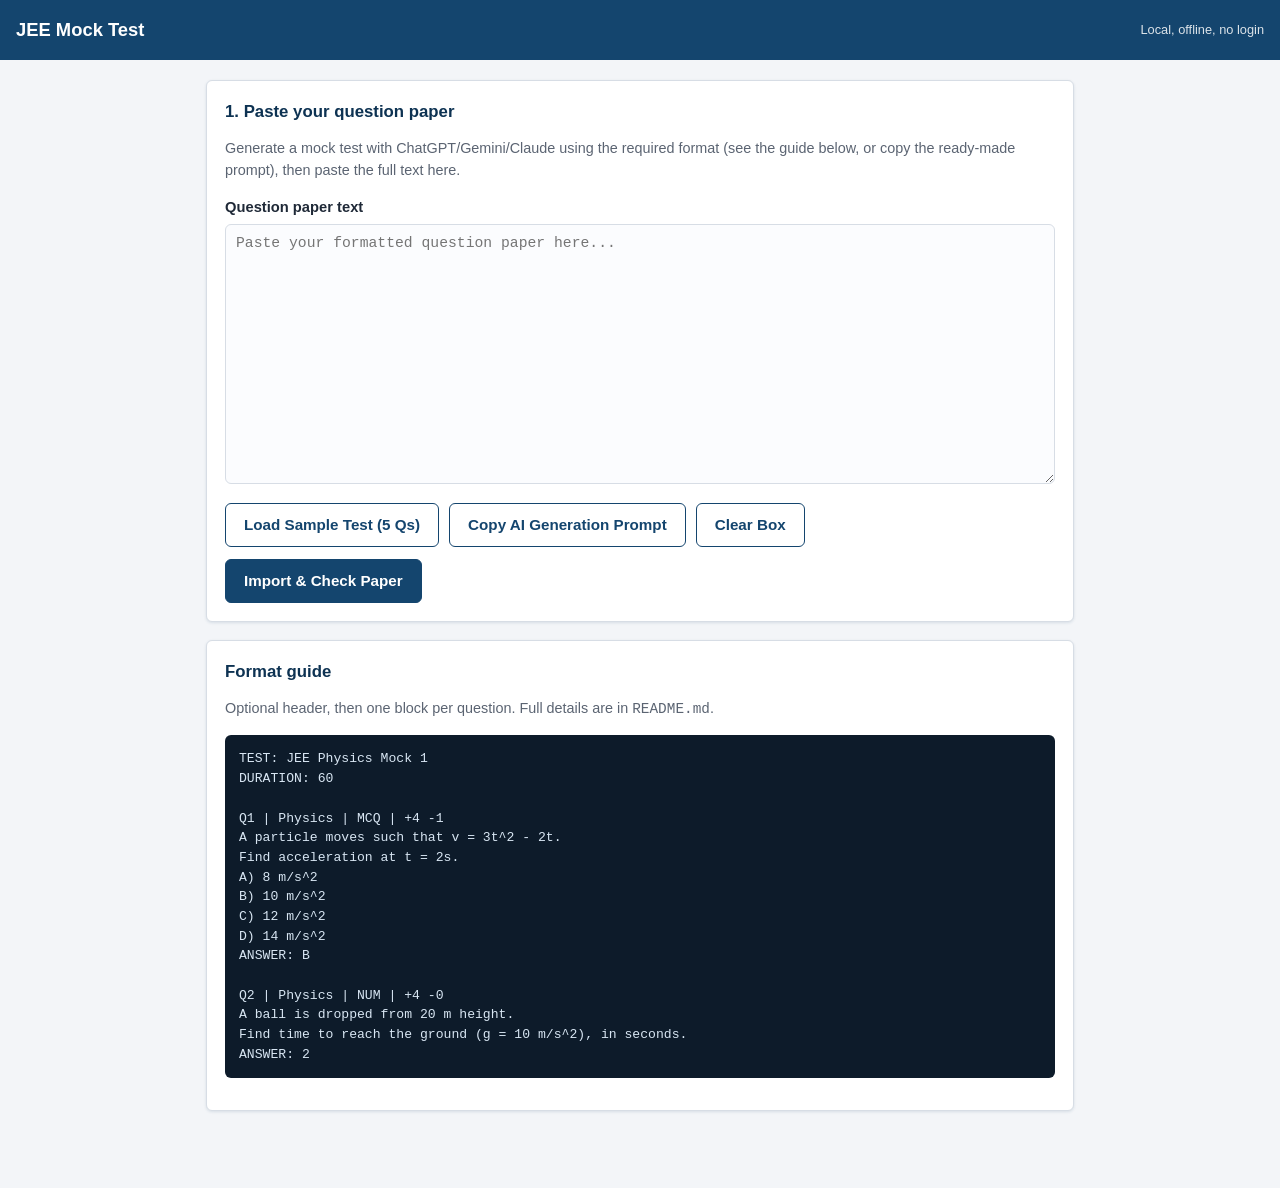
<file: index.html>
<!DOCTYPE html>
<html lang="en">
<head>
<meta charset="UTF-8">
<meta name="viewport" content="width=device-width, initial-scale=1">
<title>JEE Mock Test — Setup</title>
<link rel="stylesheet" href="style.css">
</head>
<body>

<header class="site-header">
  <h1>JEE Mock Test</h1>
  <span style="font-size:0.8rem; opacity:0.85;">Local, offline, no login</span>
</header>

<div class="page-wrap">

  <div id="resumeBanner" class="card hidden" style="border-color:#b8860b;">
    <h2>⏸️ You have an unfinished exam</h2>
    <p>It looks like a test was in progress. You can continue it, or discard it and start something new.</p>
    <div class="btn-row">
      <button class="btn" id="resumeBtn">Resume Exam</button>
      <button class="btn secondary" id="discardBtn">Discard &amp; Start New</button>
    </div>
  </div>

  <div class="card">
    <h2>1. Paste your question paper</h2>
    <p style="color:var(--color-text-muted); font-size:0.9rem;">
      Generate a mock test with ChatGPT/Gemini/Claude using the required format (see the guide below,
      or copy the ready-made prompt), then paste the full text here.
    </p>

    <label for="paperInput">Question paper text</label>
    <textarea id="paperInput" placeholder="Paste your formatted question paper here..."></textarea>

    <div class="btn-row">
      <button class="btn secondary" id="loadSampleBtn">Load Sample Test (5 Qs)</button>
      <button class="btn secondary" id="copyPromptBtn">Copy AI Generation Prompt</button>
      <button class="btn secondary" id="clearBtn">Clear Box</button>
    </div>

    <div class="btn-row">
      <button class="btn" id="parseBtn">Import &amp; Check Paper</button>
    </div>

    <div id="messages"></div>
  </div>

  <div class="card hidden" id="previewCard">
    <h2>2. Review &amp; start</h2>
    <div id="previewSummary"></div>
    <div class="field-row">
      <div>
        <label for="durationOverride">Duration (minutes)</label>
        <input type="number" id="durationOverride" min="1">
      </div>
    </div>
    <div class="btn-row">
      <button class="btn" id="startBtn">Start Test →</button>
    </div>
  </div>

  <div class="card">
    <h2>Format guide</h2>
    <p style="font-size:0.9rem; color:var(--color-text-muted);">
      Optional header, then one block per question. Full details are in <code>README.md</code>.
    </p>
    <pre class="format-example">TEST: JEE Physics Mock 1
DURATION: 60

Q1 | Physics | MCQ | +4 -1
A particle moves such that v = 3t^2 - 2t.
Find acceleration at t = 2s.
A) 8 m/s^2
B) 10 m/s^2
C) 12 m/s^2
D) 14 m/s^2
ANSWER: B

Q2 | Physics | NUM | +4 -0
A ball is dropped from 20 m height.
Find time to reach the ground (g = 10 m/s^2), in seconds.
ANSWER: 2</pre>
  </div>

</div>

  <script src="storage.js"></script>
<script src="sample-data.js"></script>
<script src="parser.js"></script>
<script src="app.js"></script>
</body>
</html>
</file>
<file: style.css>
/* ==========================================================================
   JEE Mock Test — shared stylesheet
   Professional, minimal, exam-focused. No animations, no heavy assets.
   ========================================================================== */

:root {
  --color-bg: #f3f5f8;
  --color-panel: #ffffff;
  --color-border: #d7dde5;
  --color-text: #1f2937;
  --color-text-muted: #5b6472;
  --color-primary: #14456e;
  --color-primary-dark: #0d3252;
  --color-primary-contrast: #ffffff;

  --color-answered: #1a8f4c;
  --color-answered-bg: #e4f6ec;
  --color-not-answered: #c62828;
  --color-not-answered-bg: #fbe9e7;
  --color-marked: #7b2fbf;
  --color-marked-bg: #f1e6fb;
  --color-answered-marked: #b8860b;
  --color-answered-marked-bg: #fdf3d9;
  --color-not-visited: #6b7280;
  --color-not-visited-bg: #eef0f3;

  --radius: 6px;
  --shadow-sm: 0 1px 3px rgba(20, 69, 110, 0.12);

  font-size: 16px;
}

* { box-sizing: border-box; }

html, body {
  margin: 0;
  padding: 0;
  height: 100%;
}

body {
  font-family: "Segoe UI", Roboto, Helvetica, Arial, sans-serif;
  background: var(--color-bg);
  color: var(--color-text);
  line-height: 1.5;
  -webkit-text-size-adjust: 100%;
}

img { max-width: 100%; }

a { color: var(--color-primary); }

button {
  font-family: inherit;
  cursor: pointer;
}

button:focus-visible,
input:focus-visible,
[tabindex]:focus-visible {
  outline: 3px solid #2f80ed;
  outline-offset: 1px;
}

/* -------------------------------------------------------------------------
   Generic layout / setup pages (index.html, result.html)
   ------------------------------------------------------------------------- */

.page-wrap {
  max-width: 900px;
  margin: 0 auto;
  padding: 20px 16px 60px;
}

.site-header {
  display: flex;
  align-items: center;
  justify-content: space-between;
  padding: 16px;
  background: var(--color-primary);
  color: var(--color-primary-contrast);
}

.site-header h1 {
  font-size: 1.15rem;
  margin: 0;
  font-weight: 600;
}

.card {
  background: var(--color-panel);
  border: 1px solid var(--color-border);
  border-radius: var(--radius);
  padding: 18px;
  margin-bottom: 18px;
  box-shadow: var(--shadow-sm);
}

.card h2 {
  margin-top: 0;
  font-size: 1.05rem;
  color: var(--color-primary-dark);
}

label {
  display: block;
  font-weight: 600;
  margin-bottom: 6px;
  font-size: 0.92rem;
}

textarea, input[type="text"], input[type="number"] {
  width: 100%;
  font-family: "Cascadia Code", "Consolas", monospace;
  font-size: 0.92rem;
  padding: 10px;
  border: 1px solid var(--color-border);
  border-radius: var(--radius);
  background: #fbfcfe;
  color: var(--color-text);
}

textarea#paperInput {
  min-height: 260px;
  resize: vertical;
}

.field-row {
  display: flex;
  gap: 12px;
  flex-wrap: wrap;
  margin-bottom: 14px;
}

.field-row > div { flex: 1; min-width: 160px; }

.btn {
  display: inline-block;
  padding: 10px 18px;
  border-radius: var(--radius);
  border: 1px solid var(--color-primary);
  background: var(--color-primary);
  color: #fff;
  font-size: 0.95rem;
  font-weight: 600;
  min-height: 44px;
}

.btn:hover { background: var(--color-primary-dark); }

.btn.secondary {
  background: #fff;
  color: var(--color-primary);
}

.btn.secondary:hover { background: #eef3f8; }

.btn:disabled {
  opacity: 0.5;
  cursor: not-allowed;
}

.btn-row {
  display: flex;
  gap: 10px;
  flex-wrap: wrap;
  margin-top: 12px;
}

.msg-box {
  border-radius: var(--radius);
  padding: 12px 14px;
  margin-top: 12px;
  font-size: 0.9rem;
}

.msg-box.error {
  background: var(--color-not-answered-bg);
  border: 1px solid var(--color-not-answered);
  color: #7a1c1c;
}

.msg-box.warning {
  background: var(--color-answered-marked-bg);
  border: 1px solid var(--color-answered-marked);
  color: #6b4e00;
}

.msg-box.success {
  background: var(--color-answered-bg);
  border: 1px solid var(--color-answered);
  color: #135a30;
}

.msg-box ul { margin: 6px 0 0 18px; padding: 0; }

pre.format-example {
  background: #0d1b2a;
  color: #d8e6f3;
  padding: 14px;
  border-radius: var(--radius);
  overflow-x: auto;
  font-size: 0.82rem;
  line-height: 1.5;
}

.summary-chip {
  display: inline-block;
  background: #eef3f8;
  border: 1px solid var(--color-border);
  border-radius: 999px;
  padding: 4px 12px;
  margin: 3px 6px 3px 0;
  font-size: 0.85rem;
}

/* -------------------------------------------------------------------------
   Exam page layout
   ------------------------------------------------------------------------- */

.exam-body {
  height: 100%;
  overflow: hidden;
  display: flex;
  flex-direction: column;
}

.exam-header {
  background: var(--color-primary);
  color: #fff;
  padding: 8px 14px;
  display: flex;
  align-items: center;
  justify-content: space-between;
  flex-wrap: wrap;
  gap: 8px;
  flex-shrink: 0;
}

.exam-header .test-name {
  font-weight: 600;
  font-size: 0.95rem;
  white-space: nowrap;
  overflow: hidden;
  text-overflow: ellipsis;
  max-width: 40vw;
}

.exam-header .header-right {
  display: flex;
  align-items: center;
  gap: 10px;
}

.timer {
  font-variant-numeric: tabular-nums;
  font-size: 1.15rem;
  font-weight: 700;
  background: rgba(255, 255, 255, 0.12);
  padding: 4px 10px;
  border-radius: var(--radius);
  letter-spacing: 0.5px;
}

.timer.timer-warning { background: #a86400; }
.timer.timer-critical { background: #b3261e; animation: none; }

.btn-small {
  padding: 7px 12px;
  border-radius: var(--radius);
  border: 1px solid rgba(255,255,255,0.6);
  background: transparent;
  color: #fff;
  font-size: 0.82rem;
  font-weight: 600;
  min-height: 38px;
}

.btn-small:hover { background: rgba(255,255,255,0.15); }

.btn-submit {
  background: #c62828;
  border-color: #c62828;
  color: #fff;
}
.btn-submit:hover { background: #a91f1f; }

.exam-main {
  flex: 1;
  display: flex;
  overflow: hidden;
  min-height: 0;
}

.question-panel {
  flex: 1;
  display: flex;
  flex-direction: column;
  min-width: 0;
  background: var(--color-panel);
}

.question-meta {
  display: flex;
  justify-content: space-between;
  align-items: center;
  padding: 10px 16px;
  border-bottom: 1px solid var(--color-border);
  flex-wrap: wrap;
  gap: 6px;
  font-size: 0.85rem;
  color: var(--color-text-muted);
}

.question-meta .q-index {
  font-weight: 700;
  color: var(--color-primary-dark);
  font-size: 0.95rem;
}

.question-meta .q-time {
  font-variant-numeric: tabular-nums;
}

.question-scroll {
  flex: 1;
  overflow-y: auto;
  padding: 18px 20px 30px;
  -webkit-overflow-scrolling: touch;
}

.question-text {
  font-size: 1.05rem;
  margin: 0 0 20px;
  white-space: pre-wrap;
  word-wrap: break-word;
}

.options-list {
  display: flex;
  flex-direction: column;
  gap: 10px;
}

.option {
  display: flex;
  align-items: flex-start;
  gap: 12px;
  padding: 12px 14px;
  border: 1px solid var(--color-border);
  border-radius: var(--radius);
  background: #fbfcfe;
  min-height: 48px;
}

.option:active { background: #eef3f8; }

.option input[type="radio"] {
  width: 20px;
  height: 20px;
  margin-top: 2px;
  flex-shrink: 0;
  accent-color: var(--color-primary);
}

.option label {
  font-weight: 400;
  margin: 0;
  cursor: pointer;
  font-size: 1rem;
  word-break: break-word;
}

.option.selected {
  border-color: var(--color-primary);
  background: #e6eef6;
}

.numerical-input-wrap { max-width: 320px; }

.numerical-input-wrap input {
  font-size: 1.1rem;
  padding: 12px;
}

/* Bottom action bar */
.action-bar {
  display: flex;
  gap: 8px;
  flex-wrap: wrap;
  padding: 10px 14px;
  border-top: 1px solid var(--color-border);
  background: #fafbfc;
  flex-shrink: 0;
}

.action-bar .btn-action {
  flex: 1;
  min-width: 110px;
  padding: 11px 8px;
  border-radius: var(--radius);
  border: 1px solid var(--color-border);
  background: #fff;
  font-size: 0.82rem;
  font-weight: 600;
  min-height: 46px;
  color: var(--color-text);
}

.action-bar .btn-action:active { background: #eef1f5; }

.action-bar .mark-btn { color: var(--color-marked); border-color: var(--color-marked); }
.action-bar .clear-btn { color: var(--color-not-answered); border-color: var(--color-not-answered); }
.action-bar .save-next-btn { background: var(--color-primary); color: #fff; border-color: var(--color-primary); }
.action-bar .prev-btn, .action-bar .next-btn { color: var(--color-text); }

/* Palette sidebar (desktop) / drawer (mobile) */
.palette-panel {
  width: 280px;
  flex-shrink: 0;
  border-left: 1px solid var(--color-border);
  background: #fafbfd;
  display: flex;
  flex-direction: column;
  overflow: hidden;
}

.palette-legend {
  padding: 10px 12px;
  border-bottom: 1px solid var(--color-border);
  font-size: 0.75rem;
  display: grid;
  grid-template-columns: 1fr 1fr;
  gap: 4px 8px;
}

.legend-item { display: flex; align-items: center; gap: 6px; }

.legend-dot {
  width: 14px; height: 14px; border-radius: 3px; flex-shrink: 0;
  border: 1px solid rgba(0,0,0,0.15);
}

.subject-tabs {
  display: flex;
  gap: 4px;
  padding: 8px 10px;
  border-bottom: 1px solid var(--color-border);
  flex-wrap: wrap;
}

.subject-tab {
  padding: 6px 10px;
  border-radius: 999px;
  border: 1px solid var(--color-border);
  background: #fff;
  font-size: 0.78rem;
  font-weight: 600;
  color: var(--color-text-muted);
}

.subject-tab.active {
  background: var(--color-primary);
  border-color: var(--color-primary);
  color: #fff;
}

.palette-grid-wrap {
  flex: 1;
  overflow-y: auto;
  padding: 10px;
}

.palette-grid {
  display: grid;
  grid-template-columns: repeat(5, 1fr);
  gap: 8px;
}

.palette-btn {
  aspect-ratio: 1 / 1;
  border-radius: 5px;
  border: 1px solid rgba(0,0,0,0.15);
  font-weight: 700;
  font-size: 0.85rem;
  min-height: 40px;
  display: flex;
  align-items: center;
  justify-content: center;
  position: relative;
}

.palette-btn.current {
  outline: 3px solid #2f80ed;
  outline-offset: 1px;
}

.pal-not-visited { background: var(--color-not-visited-bg); color: var(--color-not-visited); }
.pal-not-answered { background: var(--color-not-answered); color: #fff; }
.pal-answered { background: var(--color-answered); color: #fff; }
.pal-marked { background: var(--color-marked); color: #fff; }
.pal-answered-marked { background: var(--color-answered-marked); color: #fff; }
.pal-answered-marked::after {
  content: "";
  position: absolute;
  bottom: 3px; right: 3px;
  width: 7px; height: 7px;
  background: var(--color-answered);
  border-radius: 50%;
  border: 1px solid #fff;
}

.palette-footer {
  padding: 10px;
  border-top: 1px solid var(--color-border);
}

.palette-footer .btn { width: 100%; }

/* Drawer toggle button (mobile only) */
#paletteToggleBtn,
.palette-toggle-btn { display: none; }

.drawer-overlay {
  display: none;
}

/* Timer warning banner */
.timer-toast {
  position: fixed;
  top: 54px;
  left: 50%;
  transform: translateX(-50%);
  background: #b3261e;
  color: #fff;
  padding: 10px 18px;
  border-radius: var(--radius);
  font-weight: 600;
  font-size: 0.9rem;
  z-index: 50;
  box-shadow: var(--shadow-sm);
}

/* Modal (submit confirmation) */
.modal-overlay {
  position: fixed;
  inset: 0;
  background: rgba(15, 23, 32, 0.55);
  display: flex;
  align-items: center;
  justify-content: center;
  z-index: 100;
  padding: 16px;
}

.modal-box {
  background: #fff;
  border-radius: 8px;
  max-width: 420px;
  width: 100%;
  padding: 20px;
  box-shadow: 0 8px 30px rgba(0,0,0,0.3);
}

.modal-box h3 { margin-top: 0; color: var(--color-primary-dark); }

.modal-stats {
  display: grid;
  grid-template-columns: 1fr 1fr;
  gap: 8px 16px;
  margin: 14px 0;
  font-size: 0.9rem;
}

.modal-stats span.label { color: var(--color-text-muted); }
.modal-stats span.value { font-weight: 700; float: right; }

.modal-actions {
  display: flex;
  gap: 10px;
  margin-top: 16px;
}

.modal-actions .btn { flex: 1; }

.hidden { display: none !important; }

/* -------------------------------------------------------------------------
   Result page
   ------------------------------------------------------------------------- */

.result-summary-grid {
  display: grid;
  grid-template-columns: repeat(3, 1fr);
  gap: 10px;
  margin: 14px 0;
}

.result-stat {
  background: #fbfcfe;
  border: 1px solid var(--color-border);
  border-radius: var(--radius);
  padding: 12px;
  text-align: center;
}

.result-stat .num { font-size: 1.4rem; font-weight: 700; color: var(--color-primary-dark); }
.result-stat .lbl { font-size: 0.78rem; color: var(--color-text-muted); margin-top: 2px; }

.score-banner {
  background: var(--color-primary);
  color: #fff;
  border-radius: var(--radius);
  padding: 18px;
  text-align: center;
  margin-bottom: 16px;
}

.score-banner .score-num { font-size: 2rem; font-weight: 800; }
.score-banner .score-lbl { font-size: 0.85rem; opacity: 0.85; }

table.result-table {
  width: 100%;
  border-collapse: collapse;
  font-size: 0.88rem;
}

table.result-table th, table.result-table td {
  border: 1px solid var(--color-border);
  padding: 7px 8px;
  text-align: left;
}

table.result-table th { background: #eef1f5; }

.status-badge {
  padding: 2px 8px;
  border-radius: 999px;
  font-size: 0.76rem;
  font-weight: 700;
  white-space: nowrap;
}

.status-Correct { background: var(--color-answered-bg); color: var(--color-answered); }
.status-Wrong { background: var(--color-not-answered-bg); color: var(--color-not-answered); }
.status-NotAttempted { background: var(--color-not-visited-bg); color: var(--color-not-visited); }
.status-Ungraded { background: var(--color-answered-marked-bg); color: var(--color-answered-marked); }

.table-scroll { overflow-x: auto; }

textarea#copyOutput {
  min-height: 180px;
  font-size: 0.8rem;
}

.copy-feedback {
  font-size: 0.85rem;
  color: var(--color-answered);
  font-weight: 600;
  margin-left: 10px;
}

/* -------------------------------------------------------------------------
   Responsive: tablet / mobile
   ------------------------------------------------------------------------- */

@media (max-width: 860px) {
  .palette-panel {
    position: fixed;
    top: 0;
    right: 0;
    bottom: 0;
    width: min(320px, 85vw);
    z-index: 90;
    transform: translateX(100%);
    transition: none;
    box-shadow: -4px 0 16px rgba(0,0,0,0.25);
  }

  .palette-panel.open { transform: translateX(0); }

  #paletteToggleBtn,
  .palette-toggle-btn { display: inline-flex; }

  .drawer-overlay.open {
    display: block;
    position: fixed;
    inset: 0;
    background: rgba(0,0,0,0.4);
    z-index: 80;
  }

  .exam-header .test-name { max-width: 55vw; font-size: 0.85rem; }
  .timer { font-size: 1rem; }

  .question-text { font-size: 1rem; }

  .action-bar { gap: 6px; padding: 8px; }
  .action-bar .btn-action { min-width: 0; font-size: 0.72rem; padding: 10px 4px; }

  .palette-grid { grid-template-columns: repeat(5, 1fr); }

  .result-summary-grid { grid-template-columns: repeat(2, 1fr); }
}

@media (max-width: 420px) {
  :root { font-size: 15px; }
  .action-bar .btn-action { font-size: 0.68rem; }
}
</file>
